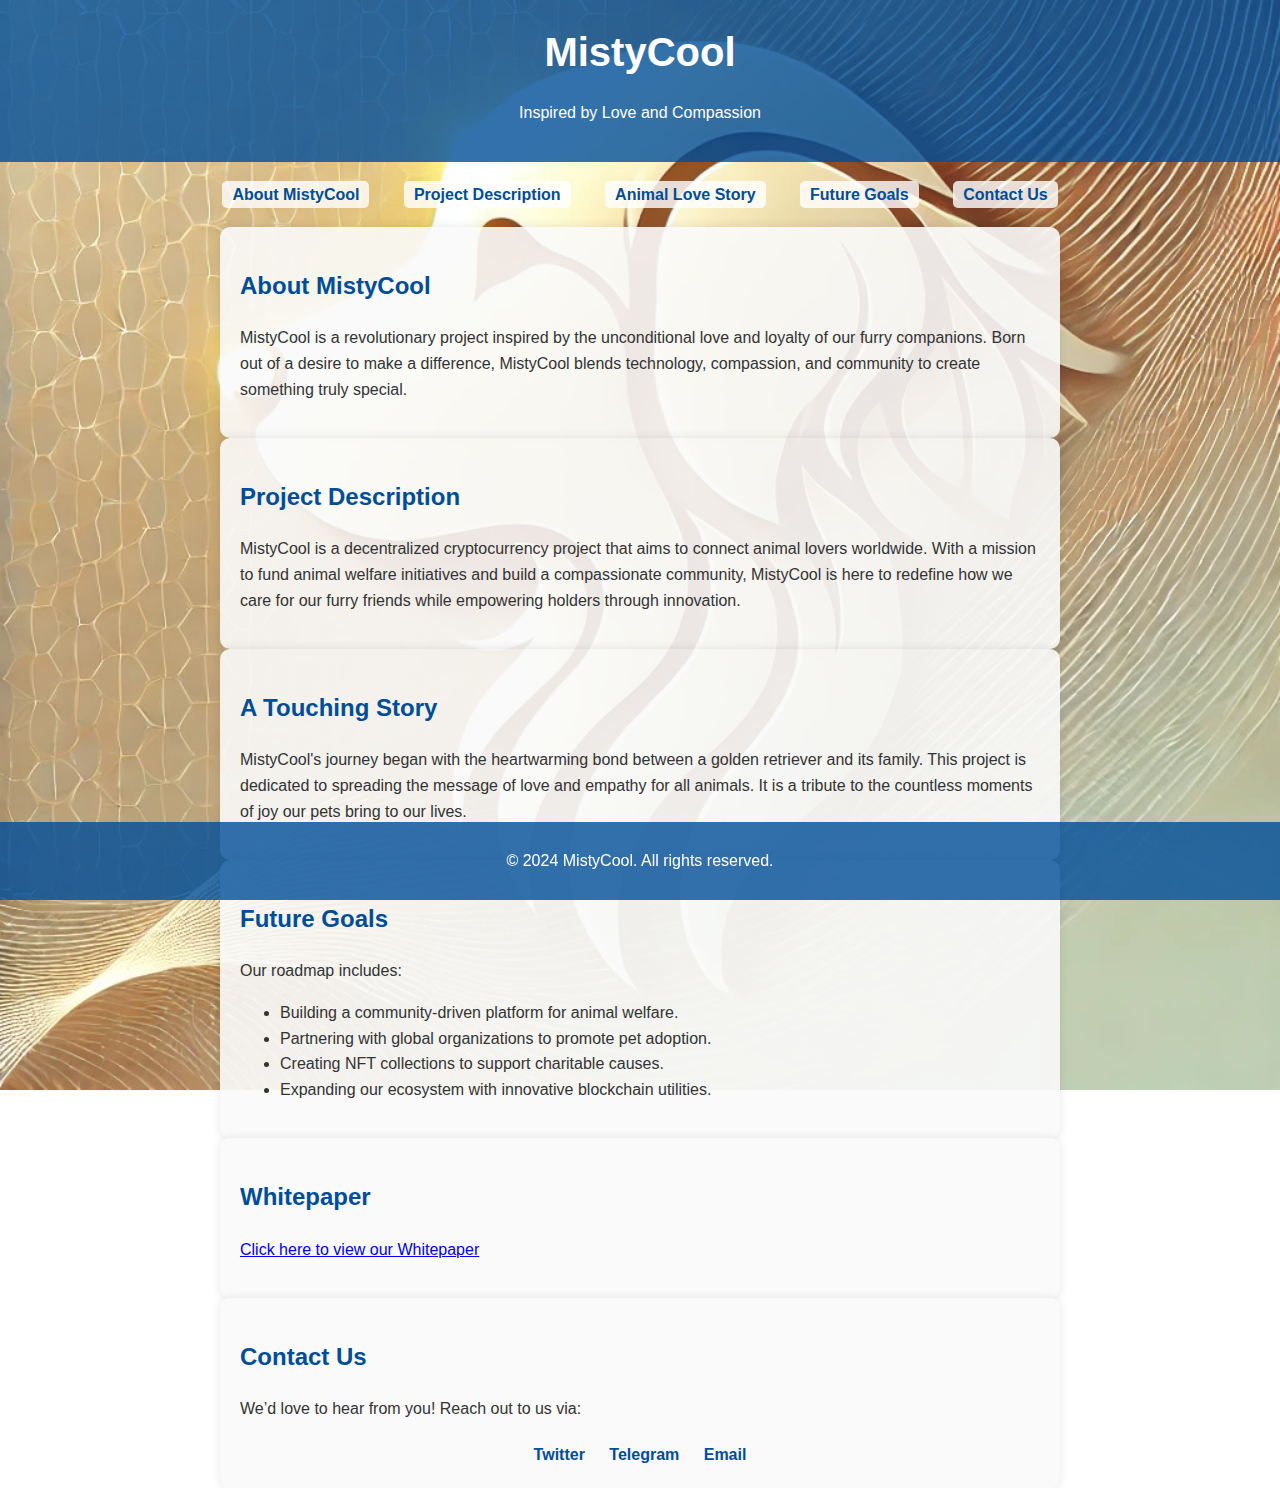
<file: Index.html>
<!DOCTYPE html>
<html lang="en">
<head>
  <meta charset="UTF-8">
  <meta name="viewport" content="width=device-width, initial-scale=1.0">
  <title>MistyCool - Inspired by Love</title>
  <style>
    body {
      font-family: Arial, sans-serif;
      margin: 0;
      padding: 0;
      background: url('background.png') no-repeat center center fixed;
      background-size: cover;
      color: #333;
      line-height: 1.6;
    }

    header {
      background-color: rgba(0, 77, 153, 0.8); /* Semi-transparent dark blue */
      color: #fff;
      text-align: center;
      padding: 20px 0;
    }

    header h1 {
      margin: 0;
      font-size: 2.5em;
    }

    nav {
      text-align: center;
      margin: 20px 0;
    }

    nav a {
      margin: 0 15px;
      text-decoration: none;
      color: #004d99;
      font-weight: bold;
      background-color: rgba(255, 255, 255, 0.8);
      padding: 5px 10px;
      border-radius: 5px;
    }

    section {
      padding: 20px;
      margin: 0 auto;
      max-width: 800px;
      background: rgba(249, 249, 249, 0.9);
      border-radius: 10px;
      box-shadow: 0 0 10px rgba(0, 0, 0, 0.1);
    }

    footer {
      background-color: rgba(0, 77, 153, 0.8);
      color: #fff;
      text-align: center;
      padding: 10px 0;
      position: fixed;
      bottom: 0;
      width: 100%;
    }

    h2 {
      color: #004d99;
    }

    .contact {
      margin-top: 20px;
      text-align: center;
    }

    .contact a {
      margin: 0 10px;
      text-decoration: none;
      color: #004d99;
      font-weight: bold;
    }
  </style>
</head>
<body>

<header>
  <h1>MistyCool</h1>
  <p>Inspired by Love and Compassion</p>
</header>

<nav>
  <a href="#about">About MistyCool</a>
  <a href="#description">Project Description</a>
  <a href="#story">Animal Love Story</a>
  <a href="#goals">Future Goals</a>
  <a href="#contact">Contact Us</a>
</nav>

<section id="about">
  <h2>About MistyCool</h2>
  <p>MistyCool is a revolutionary project inspired by the unconditional love and loyalty of our furry companions. Born out of a desire to make a difference, MistyCool blends technology, compassion, and community to create something truly special.</p>
</section>

<section id="description">
  <h2>Project Description</h2>
  <p>MistyCool is a decentralized cryptocurrency project that aims to connect animal lovers worldwide. With a mission to fund animal welfare initiatives and build a compassionate community, MistyCool is here to redefine how we care for our furry friends while empowering holders through innovation.</p>
</section>

<section id="story">
  <h2>A Touching Story</h2>
  <p>MistyCool's journey began with the heartwarming bond between a golden retriever and its family. This project is dedicated to spreading the message of love and empathy for all animals. It is a tribute to the countless moments of joy our pets bring to our lives.</p>
</section>

<section id="goals">
  <h2>Future Goals</h2>
  <p>Our roadmap includes:
    <ul>
      <li>Building a community-driven platform for animal welfare.</li>
      <li>Partnering with global organizations to promote pet adoption.</li>
      <li>Creating NFT collections to support charitable causes.</li>
      <li>Expanding our ecosystem with innovative blockchain utilities.</li>
    </ul>
  </p>
</section>

<section id="whitepaper">
  <h2>Whitepaper</h2>
  <p><a href="whitepaper.pdf" target="_blank">Click here to view our Whitepaper</a></p>
</section>

<section id="contact">
  <h2>Contact Us</h2>
  <p>We’d love to hear from you! Reach out to us via:</p>
  <div class="contact">
    <a href="https://twitter.com/mistycool" target="_blank">Twitter</a>
    <a href="https://telegram.org/mistycool" target="_blank">Telegram</a>
    <a href="mailto:mistycool666@gmail.com">Email</a>
  </div>
</section>

<footer>
  <p>&copy; 2024 MistyCool. All rights reserved.</p>
</footer>

</body>
</html>
</file>
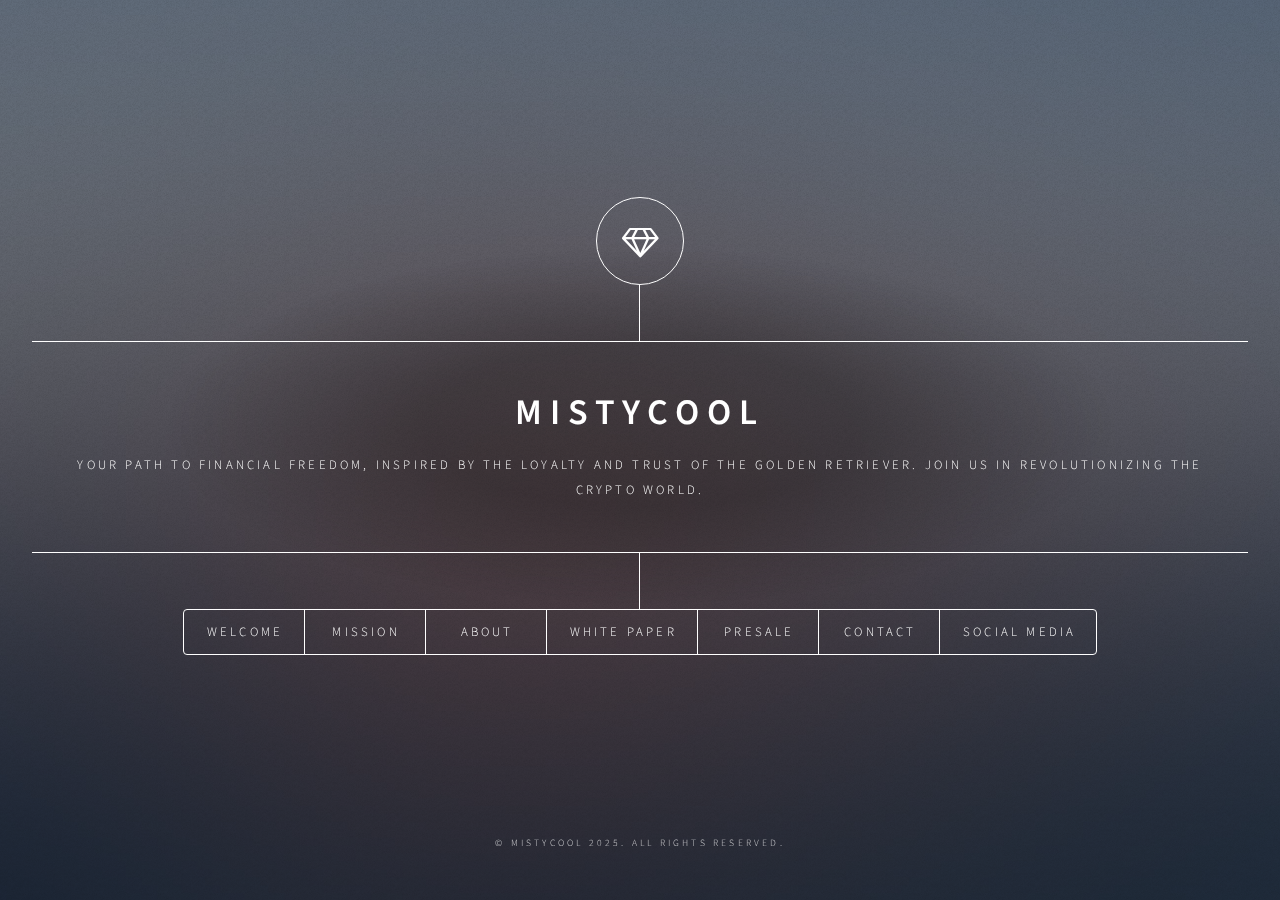
<file: index.html>
<!DOCTYPE HTML>
<html>
<head>
    <div id="google_translate_element" class="translate-container"></div>
    <title>MistyCool</title>
    <meta charset="utf-8" />
    <meta name="viewport" content="width=device-width, initial-scale=1, user-scalable=no" />
    <link rel="stylesheet" href="assets/css/main.css" />
    <noscript><link rel="stylesheet" href="assets/css/noscript.css" /></noscript>
</head>
<body class="is-preload">

    <!-- Wrapper -->
    <div id="wrapper">

        <!-- Header -->
        <header id="header">
            <div class="logo">
                <span class="icon fa-diamond"></span>
            </div>
            <div class="content">
                <div class="inner">
                    <h1>MistyCool</h1>
                    <p>Your Path to Financial Freedom, inspired by the loyalty and trust of the golden retriever. Join us in revolutionizing the crypto world.</p>
                </div>
            </div>
            <nav>
                <ul>
                    <li><a href="#intro">Welcome</a></li>
                    <li><a href="#mission">Mission</a></li>
                    <li><a href="#about">About</a></li>
                    <li><a href="#whitepaper">White Paper</a></li>
                    <li><a href="#presale">Presale</a></li>
                    <li><a href="#contact">Contact</a></li>
                    <li><a href="#social">Social Media</a></li>
                </ul>
            </nav>
        </header>

        <!-- Main -->
        <div id="main">

            <!-- Intro -->
            <article id="intro">
                <h2 class="major">Welcome</h2>
                <span class="image main"><img src="images/pic01.jpg" alt="" /></span>
                <p>Welcome to MistyCool! Discover the revolution in cryptocurrency innovation.</p>
            </article>

            <!-- Mission -->
            <article id="mission">
                <h2 class="major">Our Mission</h2>
                <span class="image main"><img src="images/pic02.jpg" alt="" /></span>
                <p>We aim to empower individuals through transparency, trust, and innovation.</p>
            </article>

            <!-- About -->
            <article id="about">
                <h2 class="major">About Us</h2>
                <span class="image main"><img src="images/pic03.jpg" alt="" /></span>
                <p>Inspired by the golden retriever, MistyCool stands for loyalty and trust. Explore our journey and join the community!</p>
            </article>

            <!-- White Paper -->
            <article id="whitepaper">
                <h2 class="major">White Paper</h2>
                <p>Explore the MistyCool White Paper for detailed insights into our vision and strategy.</p>
                <a href="/Whitepaper/MistyCool_White_Paper_Corrected.pdf" class="button primary" target="_blank">View White Paper</a>
            </article>

            <!-- Presale -->
            <article id="presale">
                <h2 class="major">Presale</h2>
                <p>Be part of our journey. Countdown to the Presale Start:</p>
                <div id="countdown" style="text-align:center; font-size:2rem; margin-top:1rem;"></div>
                <script>
                    const targetDate = new Date("2025-01-31T00:00:00").getTime();
                    const timer = setInterval(() => {
                        const now = new Date().getTime();
                        const distance = targetDate - now;

                        const days = Math.floor(distance / (1000 * 60 * 60 * 24));
                        const hours = Math.floor((distance % (1000 * 60 * 60 * 24)) / (1000 * 60 * 60));
                        const minutes = Math.floor((distance % (1000 * 60)) / (1000 * 60));
                        const seconds = Math.floor((distance % (1000)) / 1000);

                        document.getElementById("countdown").innerHTML = `${days}d ${hours}h ${minutes}m ${seconds}s`;

                        if (distance < 0) {
                            clearInterval(timer);
                            document.getElementById("countdown").innerHTML = "Presale Started!";
                        }
                    }, 1000);
                </script>
            </article>

            <!-- Contact -->
<article id="contact">
    <h2 class="major">Contact Us</h2>
    <form id="contact-form" action="https://getform.io/f/bjjjlkqb" method="POST">
        <div class="fields">
            <div class="field half">
                <label for="name">Name</label>
                <input type="text" name="name" id="name" required />
            </div>
            <div class="field half">
                <label for="email">Email</label>
                <input type="email" name="email" id="email" required />
            </div>
            <div class="field">
                <label for="message">Message</label>
                <textarea name="message" id="message" rows="4" required></textarea>
            </div>
        </div>
        <ul class="actions">
            <li><input type="submit" value="Send Message" class="primary" /></li>
            <li><input type="reset" value="Reset" /></li>
        </ul>
    </form>
    <div id="form-response" style="margin-top: 1rem;"></div>

    <script>
        const form = document.getElementById('contact-form');
        const responseDiv = document.getElementById('form-response');

        form.addEventListener('submit', async function (event) {
            event.preventDefault();
            const formData = new FormData(form);
            try {
                const response = await fetch(form.action, {
                    method: form.method,
                    body: formData,
                    headers: {
                        Accept: 'application/json',
                    },
                });

                if (response.ok) {
                    responseDiv.innerHTML = "<p style='color: green;'>Message sent successfully!</p>";
                    form.reset();
                } else {
                    responseDiv.innerHTML = "<p style='color: red;'>Failed to send the message. Please try again.</p>";
                }
            } catch (error) {
                responseDiv.innerHTML = "<p style='color: red;'>An error occurred. Please try again later.</p>";
            }
        });
    </script>
</article>

            <!-- Social Media -->
            <article id="social">
                <h2 class="major">Follow Us</h2>
                <ul class="icons">
                    <li><a href="https://facebook.com" target="_blank" class="icon brands fa-facebook-f"><span class="label">Facebook</span></a></li>
                    <li><a href="https://telegram.org" target="_blank" class="icon brands fa-telegram"><span class="label">Telegram</span></a></li>
                    <li><a href="https://twitter.com" target="_blank" class="icon brands fa-twitter"><span class="label">X</span></a></li>
                    <li><a href="https://youtube.com" target="_blank" class="icon brands fa-youtube"><span class="label">YouTube</span></a></li>
                </ul>
            </article>

        </div>

        <!-- Footer -->
        <footer id="footer">
            <p class="copyright">&copy; MistyCool 2025. All rights reserved.</p>
        </footer>

    </div>

    <!-- BG -->
    <div id="bg"></div>

    <!-- Scripts -->
    <script src="assets/js/jquery.min.js"></script>
    <script src="assets/js/browser.min.js"></script>
    <script src="assets/js/breakpoints.min.js"></script>
    <script src="assets/js/util.js"></script>
    <script src="assets/js/main.js"></script>
<script type="text/javascript">
  function googleTranslateElementInit() {
    new google.translate.TranslateElement({
      pageLanguage: 'en', // Your default page language
      includedLanguages: 'en,slo,fr', // List of languages to include
      layout: google.translate.TranslateElement.InlineLayout.SIMPLE
    }, 'google_translate_element');
  }
</script>
<script src="//translate.google.com/translate_a/element.js?cb=googleTranslateElementInit"></script>
</body>
</html>
</file>
<file: assets/css/noscript.css>
/*
	Dimension by HTML5 UP
	html5up.net | @ajlkn
	Free for personal and commercial use under the CCA 3.0 license (html5up.net/license)
*/

/* BG */

	body.is-preload #bg:before {
		background-color: transparent;
	}

/* Header */

	body.is-preload #header {
		-moz-filter: none;
		-webkit-filter: none;
		-ms-filter: none;
		filter: none;
	}

		body.is-preload #header > * {
			opacity: 1;
		}

		body.is-preload #header .content .inner {
			max-height: none;
			padding: 3rem 2rem;
			opacity: 1;
		}

/* Main */

	#main article {
		opacity: 1;
		margin: 4rem 0 0 0;
	}
</file>
<file: assets/css/main.css>
@import url(font-awesome.min.css);
@import url("https://fonts.googleapis.com/css?family=Source+Sans+Pro:300italic,600italic,300,600");

/*
	Dimension by HTML5 UP
	html5up.net | @ajlkn
	Free for personal and commercial use under the CCA 3.0 license (html5up.net/license)
*/

html, body, div, span, applet, object,
iframe, h1, h2, h3, h4, h5, h6, p, blockquote,
pre, a, abbr, acronym, address, big, cite,
code, del, dfn, em, img, ins, kbd, q, s, samp,
small, strike, strong, sub, sup, tt, var, b,
u, i, center, dl, dt, dd, ol, ul, li, fieldset,
form, label, legend, table, caption, tbody,
tfoot, thead, tr, th, td, article, aside,
canvas, details, embed, figure, figcaption,
footer, header, hgroup, menu, nav, output, ruby,
section, summary, time, mark, audio, video {
	margin: 0;
	padding: 0;
	border: 0;
	font-size: 100%;
	font: inherit;
	vertical-align: baseline;}

article, aside, details, figcaption, figure,
footer, header, hgroup, menu, nav, section {
	display: block;}

body {
	line-height: 1;
}

ol, ul {
	list-style: none;
}

blockquote, q {
	quotes: none;
}

	blockquote:before, blockquote:after, q:before, q:after {
		content: '';
		content: none;
	}

table {
	border-collapse: collapse;
	border-spacing: 0;
}

body {
	-webkit-text-size-adjust: none;
}

mark {
	background-color: transparent;
	color: inherit;
}

input::-moz-focus-inner {
	border: 0;
	padding: 0;
}

input, select, textarea {
	-moz-appearance: none;
	-webkit-appearance: none;
	-ms-appearance: none;
	appearance: none;
}

/* Basic */

	@-ms-viewport {
		width: device-width;
	}

	@media screen and (max-width: 480px) {

		html, body {
			min-width: 320px;
		}

	}

	html {
		box-sizing: border-box;
	}

	*, *:before, *:after {
		box-sizing: inherit;
	}

	body {
		background: #1b1f22;
	}

		body.is-preload *, body.is-preload *:before, body.is-preload *:after {
			-moz-animation: none !important;
			-webkit-animation: none !important;
			-ms-animation: none !important;
			animation: none !important;
			-moz-transition: none !important;
			-webkit-transition: none !important;
			-ms-transition: none !important;
			transition: none !important;
		}

/* Type */

	html {
		font-size: 16pt;
	}

		@media screen and (max-width: 1680px) {

			html {
				font-size: 12pt;
			}

		}

		@media screen and (max-width: 736px) {

			html {
				font-size: 11pt;
			}

		}

		@media screen and (max-width: 360px) {

			html {
				font-size: 10pt;
			}

		}

	body, input, select, textarea {
		color: #ffffff;
		font-family: "Source Sans Pro", sans-serif;
		font-weight: 300;
		font-size: 1rem;
		line-height: 1.65;
	}

	a {
		-moz-transition: color 0.2s ease-in-out, background-color 0.2s ease-in-out, border-bottom-color 0.2s ease-in-out;
		-webkit-transition: color 0.2s ease-in-out, background-color 0.2s ease-in-out, border-bottom-color 0.2s ease-in-out;
		-ms-transition: color 0.2s ease-in-out, background-color 0.2s ease-in-out, border-bottom-color 0.2s ease-in-out;
		transition: color 0.2s ease-in-out, background-color 0.2s ease-in-out, border-bottom-color 0.2s ease-in-out;
		border-bottom: dotted 1px rgba(255, 255, 255, 0.5);
		text-decoration: none;
		color: inherit;
	}

		a:hover {
			border-bottom-color: transparent;
		}

	strong, b {
		color: #ffffff;
		font-weight: 600;
	}

	em, i {
		font-style: italic;
	}

	p {
		margin: 0 0 2rem 0;
	}

	h1, h2, h3, h4, h5, h6 {
		color: #ffffff;
		font-weight: 600;
		line-height: 1.5;
		margin: 0 0 1rem 0;
		text-transform: uppercase;
		letter-spacing: 0.2rem;
	}

		h1 a, h2 a, h3 a, h4 a, h5 a, h6 a {
			color: inherit;
			text-decoration: none;
		}

		h1.major, h2.major, h3.major, h4.major, h5.major, h6.major {
			border-bottom: solid 1px #ffffff;
			width: -moz-max-content;
			width: -webkit-max-content;
			width: -ms-max-content;
			width: max-content;
			padding-bottom: 0.5rem;
			margin: 0 0 2rem 0;
		}

	h1 {
		font-size: 2.25rem;
		line-height: 1.3;
		letter-spacing: 0.5rem;
	}

	h2 {
		font-size: 1.5rem;
		line-height: 1.4;
		letter-spacing: 0.5rem;
	}

	h3 {
		font-size: 1rem;
	}

	h4 {
		font-size: 0.8rem;
	}

	h5 {
		font-size: 0.7rem;
	}

	h6 {
		font-size: 0.6rem;
	}

	@media screen and (max-width: 736px) {

		h1 {
			font-size: 1.75rem;
			line-height: 1.4;
		}

		h2 {
			font-size: 1.25em;
			line-height: 1.5;
		}

	}

	sub {
		font-size: 0.8rem;
		position: relative;
		top: 0.5rem;
	}

	sup {
		font-size: 0.8rem;
		position: relative;
		top: -0.5rem;
	}

	blockquote {
		border-left: solid 4px #ffffff;
		font-style: italic;
		margin: 0 0 2rem 0;
		padding: 0.5rem 0 0.5rem 2rem;
	}

	code {
		background: rgba(255, 255, 255, 0.075);
		border-radius: 4px;
		font-family: "Courier New", monospace;
		font-size: 0.9rem;
		margin: 0 0.25rem;
		padding: 0.25rem 0.65rem;
	}

	pre {
		-webkit-overflow-scrolling: touch;
		font-family: "Courier New", monospace;
		font-size: 0.9rem;
		margin: 0 0 2rem 0;
	}

		pre code {
			display: block;
			line-height: 1.75;
			padding: 1rem 1.5rem;
			overflow-x: auto;
		}

	hr {
		border: 0;
		border-bottom: solid 1px #ffffff;
		margin: 2.75rem 0;
	}

	.align-left {
		text-align: left;
	}

	.align-center {
		text-align: center;
	}

	.align-right {
		text-align: right;
	}

/* Form */

	form {
		margin: 0 0 2rem 0;
	}

		form > :last-child {
			margin-bottom: 0;
		}

		form > .fields {
			display: -moz-flex;
			display: -webkit-flex;
			display: -ms-flex;
			display: flex;
			-moz-flex-wrap: wrap;
			-webkit-flex-wrap: wrap;
			-ms-flex-wrap: wrap;
			flex-wrap: wrap;
			width: calc(100% + 3rem);
			margin: -1.5rem 0 2rem -1.5rem;
		}

			form > .fields > .field {
				-moz-flex-grow: 0;
				-webkit-flex-grow: 0;
				-ms-flex-grow: 0;
				flex-grow: 0;
				-moz-flex-shrink: 0;
				-webkit-flex-shrink: 0;
				-ms-flex-shrink: 0;
				flex-shrink: 0;
				padding: 1.5rem 0 0 1.5rem;
				width: calc(100% - 1.5rem);
			}

				form > .fields > .field.half {
					width: calc(50% - 0.75rem);
				}

				form > .fields > .field.third {
					width: calc(100%/3 - 0.5rem);
				}

				form > .fields > .field.quarter {
					width: calc(25% - 0.375rem);
				}

		@media screen and (max-width: 480px) {

			form > .fields {
				width: calc(100% + 3rem);
				margin: -1.5rem 0 2rem -1.5rem;
			}

				form > .fields > .field {
					padding: 1.5rem 0 0 1.5rem;
					width: calc(100% - 1.5rem);
				}

					form > .fields > .field.half {
						width: calc(100% - 1.5rem);
					}

					form > .fields > .field.third {
						width: calc(100% - 1.5rem);
					}

					form > .fields > .field.quarter {
						width: calc(100% - 1.5rem);
					}

		}

	label {
		color: #ffffff;
		display: block;
		font-size: 0.8rem;
		font-weight: 300;
		letter-spacing: 0.2rem;
		line-height: 1.5;
		margin: 0 0 1rem 0;
		text-transform: uppercase;
	}

	input[type="text"],
	input[type="password"],
	input[type="email"],
	input[type="tel"],
	select,
	textarea {
		-moz-appearance: none;
		-webkit-appearance: none;
		-ms-appearance: none;
		appearance: none;
		-moz-transition: border-color 0.2s ease-in-out, box-shadow 0.2s ease-in-out, background-color 0.2s ease-in-out;
		-webkit-transition: border-color 0.2s ease-in-out, box-shadow 0.2s ease-in-out, background-color 0.2s ease-in-out;
		-ms-transition: border-color 0.2s ease-in-out, box-shadow 0.2s ease-in-out, background-color 0.2s ease-in-out;
		transition: border-color 0.2s ease-in-out, box-shadow 0.2s ease-in-out, background-color 0.2s ease-in-out;
		background-color: transparent;
		border-radius: 4px;
		border: solid 1px #ffffff;
		color: inherit;
		display: block;
		outline: 0;
		padding: 0 1rem;
		text-decoration: none;
		width: 100%;
	}

		input[type="text"]:invalid,
		input[type="password"]:invalid,
		input[type="email"]:invalid,
		input[type="tel"]:invalid,
		select:invalid,
		textarea:invalid {
			box-shadow: none;
		}

		input[type="text"]:focus,
		input[type="password"]:focus,
		input[type="email"]:focus,
		input[type="tel"]:focus,
		select:focus,
		textarea:focus {
			background: rgba(255, 255, 255, 0.075);
			border-color: #ffffff;
			box-shadow: 0 0 0 1px #ffffff;
		}

	select {
		background-image: url("data:image/svg+xml;charset=utf8,%3Csvg xmlns='http://www.w3.org/2000/svg' width='40' height='40' preserveAspectRatio='none' viewBox='0 0 40 40'%3E%3Cpath d='M9.4,12.3l10.4,10.4l10.4-10.4c0.2-0.2,0.5-0.4,0.9-0.4c0.3,0,0.6,0.1,0.9,0.4l3.3,3.3c0.2,0.2,0.4,0.5,0.4,0.9 c0,0.4-0.1,0.6-0.4,0.9L20.7,31.9c-0.2,0.2-0.5,0.4-0.9,0.4c-0.3,0-0.6-0.1-0.9-0.4L4.3,17.3c-0.2-0.2-0.4-0.5-0.4-0.9 c0-0.4,0.1-0.6,0.4-0.9l3.3-3.3c0.2-0.2,0.5-0.4,0.9-0.4S9.1,12.1,9.4,12.3z' fill='%23ffffff' /%3E%3C/svg%3E");
		background-size: 1.25rem;
		background-repeat: no-repeat;
		background-position: calc(100% - 1rem) center;
		height: 2.75rem;
		padding-right: 2.75rem;
		text-overflow: ellipsis;
	}

		select option {
			color: #ffffff;
			background: #1b1f22;
		}

		select:focus::-ms-value {
			background-color: transparent;
		}

		select::-ms-expand {
			display: none;
		}

	input[type="text"],
	input[type="password"],
	input[type="email"],
	select {
		height: 2.75rem;
	}

	textarea {
		padding: 0.75rem 1rem;
	}

	input[type="checkbox"],
	input[type="radio"] {
		-moz-appearance: none;
		-webkit-appearance: none;
		-ms-appearance: none;
		appearance: none;
		display: block;
		float: left;
		margin-right: -2rem;
		opacity: 0;
		width: 1rem;
		z-index: -1;
	}

		input[type="checkbox"] + label,
		input[type="radio"] + label {
			text-decoration: none;
			-moz-user-select: none;
			-webkit-user-select: none;
			-ms-user-select: none;
			user-select: none;
			color: #ffffff;
			cursor: pointer;
			display: inline-block;
			font-size: 0.8rem;
			font-weight: 300;
			margin: 0 0 0.5rem 0;
			padding-left: 2.65rem;
			padding-right: 0.75rem;
			position: relative;
		}

			input[type="checkbox"] + label:before,
			input[type="radio"] + label:before {
				-moz-osx-font-smoothing: grayscale;
				-webkit-font-smoothing: antialiased;
				font-family: FontAwesome;
				font-style: normal;
				font-weight: normal;
				text-transform: none !important;
			}

			input[type="checkbox"] + label:before,
			input[type="radio"] + label:before {
				-moz-transition: border-color 0.2s ease-in-out, box-shadow 0.2s ease-in-out, background-color 0.2s ease-in-out;
				-webkit-transition: border-color 0.2s ease-in-out, box-shadow 0.2s ease-in-out, background-color 0.2s ease-in-out;
				-ms-transition: border-color 0.2s ease-in-out, box-shadow 0.2s ease-in-out, background-color 0.2s ease-in-out;
				transition: border-color 0.2s ease-in-out, box-shadow 0.2s ease-in-out, background-color 0.2s ease-in-out;
				border-radius: 4px;
				border: solid 1px #ffffff;
				content: '';
				display: inline-block;
				height: 1.65rem;
				left: 0;
				line-height: calc(1.58125rem + 0em);
				position: absolute;
				text-align: center;
				top: -0.125rem;
				width: 1.65rem;
			}

		input[type="checkbox"]:checked + label:before,
		input[type="radio"]:checked + label:before {
			background: #ffffff !important;
			border-color: #ffffff !important;
			color: #1b1f22;
			content: '\f00c';
		}

		input[type="checkbox"]:focus + label:before,
		input[type="radio"]:focus + label:before {
			background: rgba(255, 255, 255, 0.075);
			border-color: #ffffff;
			box-shadow: 0 0 0 1px #ffffff;
		}

	input[type="checkbox"] + label:before {
		border-radius: 4px;
	}

	input[type="radio"] + label:before {
		border-radius: 100%;
	}

	::-webkit-input-placeholder {
		color: rgba(255, 255, 255, 0.5) !important;
		opacity: 1.0;
	}

	:-moz-placeholder {
		color: rgba(255, 255, 255, 0.5) !important;
		opacity: 1.0;
	}

	::-moz-placeholder {
		color: rgba(255, 255, 255, 0.5) !important;
		opacity: 1.0;
	}

	:-ms-input-placeholder {
		color: rgba(255, 255, 255, 0.5) !important;
		opacity: 1.0;
	}

	.formerize-placeholder {
		color: rgba(255, 255, 255, 0.5) !important;
		opacity: 1.0;
	}

/* Box */

	.box {
		border-radius: 4px;
		border: solid 1px #ffffff;
		margin-bottom: 2rem;
		padding: 1.5em;
	}

		.box > :last-child,
		.box > :last-child > :last-child,
		.box > :last-child > :last-child > :last-child {
			margin-bottom: 0;
		}

		.box.alt {
			border: 0;
			border-radius: 0;
			padding: 0;
		}

/* Icon */

	.icon {
		text-decoration: none;
		border-bottom: none;
		position: relative;
	}

		.icon:before {
			-moz-osx-font-smoothing: grayscale;
			-webkit-font-smoothing: antialiased;
			font-family: FontAwesome;
			font-style: normal;
			font-weight: normal;
			text-transform: none !important;
		}

		.icon > .label {
			display: none;
		}

/* Image */

	.image {
		border-radius: 4px;
		border: 0;
		display: inline-block;
		position: relative;
	}

		.image:before {
			pointer-events: none;
			background-image: url("../../images/overlay.png");
			background-color: rgba(19, 21, 25, 0.5);
			border-radius: 4px;
			content: '';
			display: block;
			height: 100%;
			left: 0;
			opacity: 0.5;
			position: absolute;
			top: 0;
			width: 100%;
		}

		.image img {
			border-radius: 4px;
			display: block;
		}

		.image.left, .image.right {
			max-width: 40%;
		}

			.image.left img, .image.right img {
				width: 100%;
			}

		.image.left {
			float: left;
			padding: 0 1.5em 1em 0;
			top: 0.25em;
		}

		.image.right {
			float: right;
			padding: 0 0 1em 1.5em;
			top: 0.25em;
		}

		.image.fit {
			display: block;
			margin: 0 0 2rem 0;
			width: 100%;
		}

			.image.fit img {
				width: 100%;
			}

		.image.main {
			display: block;
			margin: 2.5rem 0;
			width: 100%;
		}

			.image.main img {
				width: 100%;
			}

		@media screen and (max-width: 736px) {

			.image.main {
				margin: 2rem 0;
			}

		}

		@media screen and (max-width: 480px) {

			.image.main {
				margin: 1.5rem 0;
			}

		}

/* List */

	ol {
		list-style: decimal;
		margin: 0 0 2rem 0;
		padding-left: 1.25em;
	}

		ol li {
			padding-left: 0.25em;
		}

	ul {
		list-style: disc;
		margin: 0 0 2rem 0;
		padding-left: 1em;
	}

		ul li {
			padding-left: 0.5em;
		}

		ul.alt {
			list-style: none;
			padding-left: 0;
		}

			ul.alt li {
				border-top: solid 1px #ffffff;
				padding: 0.5em 0;
			}

				ul.alt li:first-child {
					border-top: 0;
					padding-top: 0;
				}

	dl {
		margin: 0 0 2rem 0;
	}

		dl dt {
			display: block;
			font-weight: 600;
			margin: 0 0 1rem 0;
		}

		dl dd {
			margin-left: 2rem;
		}

/* Actions */

	ul.actions {
		display: -moz-flex;
		display: -webkit-flex;
		display: -ms-flex;
		display: flex;
		cursor: default;
		list-style: none;
		margin-left: -1rem;
		padding-left: 0;
	}

		ul.actions li {
			padding: 0 0 0 1rem;
			vertical-align: middle;
		}

		ul.actions.special {
			-moz-justify-content: center;
			-webkit-justify-content: center;
			-ms-justify-content: center;
			justify-content: center;
			width: 100%;
			margin-left: 0;
		}

			ul.actions.special li:first-child {
				padding-left: 0;
			}

		ul.actions.stacked {
			-moz-flex-direction: column;
			-webkit-flex-direction: column;
			-ms-flex-direction: column;
			flex-direction: column;
			margin-left: 0;
		}

			ul.actions.stacked li {
				padding: 1.3rem 0 0 0;
			}

				ul.actions.stacked li:first-child {
					padding-top: 0;
				}

		ul.actions.fit {
			width: calc(100% + 1rem);
		}

			ul.actions.fit li {
				-moz-flex-grow: 1;
				-webkit-flex-grow: 1;
				-ms-flex-grow: 1;
				flex-grow: 1;
				-moz-flex-shrink: 1;
				-webkit-flex-shrink: 1;
				-ms-flex-shrink: 1;
				flex-shrink: 1;
				width: 100%;
			}

				ul.actions.fit li > * {
					width: 100%;
				}

			ul.actions.fit.stacked {
				width: 100%;
			}

		@media screen and (max-width: 480px) {

			ul.actions:not(.fixed) {
				-moz-flex-direction: column;
				-webkit-flex-direction: column;
				-ms-flex-direction: column;
				flex-direction: column;
				margin-left: 0;
				width: 100% !important;
			}

				ul.actions:not(.fixed) li {
					-moz-flex-grow: 1;
					-webkit-flex-grow: 1;
					-ms-flex-grow: 1;
					flex-grow: 1;
					-moz-flex-shrink: 1;
					-webkit-flex-shrink: 1;
					-ms-flex-shrink: 1;
					flex-shrink: 1;
					padding: 1rem 0 0 0;
					text-align: center;
					width: 100%;
				}

					ul.actions:not(.fixed) li > * {
						width: 100%;
					}

					ul.actions:not(.fixed) li:first-child {
						padding-top: 0;
					}

					ul.actions:not(.fixed) li input[type="submit"],
					ul.actions:not(.fixed) li input[type="reset"],
					ul.actions:not(.fixed) li input[type="button"],
					ul.actions:not(.fixed) li button,
					ul.actions:not(.fixed) li .button {
						width: 100%;
					}

						ul.actions:not(.fixed) li input[type="submit"].icon:before,
						ul.actions:not(.fixed) li input[type="reset"].icon:before,
						ul.actions:not(.fixed) li input[type="button"].icon:before,
						ul.actions:not(.fixed) li button.icon:before,
						ul.actions:not(.fixed) li .button.icon:before {
							margin-left: -0.5em;
						}

		}

/* Icons */

	ul.icons {
		cursor: default;
		list-style: none;
		padding-left: 0;
	}

		ul.icons li {
			display: inline-block;
			padding: 0 0.75em 0 0;
		}

			ul.icons li:last-child {
				padding-right: 0;
			}

			ul.icons li a {
				border-radius: 100%;
				box-shadow: inset 0 0 0 1px #ffffff;
				display: inline-block;
				height: 2.25rem;
				line-height: 2.25rem;
				text-align: center;
				width: 2.25rem;
			}

				ul.icons li a:hover {
					background-color: rgba(255, 255, 255, 0.075);
				}

				ul.icons li a:active {
					background-color: rgba(255, 255, 255, 0.175);
				}

/* Table */

	.table-wrapper {
		-webkit-overflow-scrolling: touch;
		overflow-x: auto;
	}

	table {
		margin: 0 0 2rem 0;
		width: 100%;
	}

		table tbody tr {
			border: solid 1px #ffffff;
			border-left: 0;
			border-right: 0;
		}

			table tbody tr:nth-child(2n + 1) {
				background-color: rgba(255, 255, 255, 0.075);
			}

		table td {
			padding: 0.75em 0.75em;
		}

		table th {
			color: #ffffff;
			font-size: 0.9em;
			font-weight: 600;
			padding: 0 0.75em 0.75em 0.75em;
			text-align: left;
		}

		table thead {
			border-bottom: solid 2px #ffffff;
		}

		table tfoot {
			border-top: solid 2px #ffffff;
		}

		table.alt {
			border-collapse: separate;
		}

			table.alt tbody tr td {
				border: solid 1px #ffffff;
				border-left-width: 0;
				border-top-width: 0;
			}

				table.alt tbody tr td:first-child {
					border-left-width: 1px;
				}

			table.alt tbody tr:first-child td {
				border-top-width: 1px;
			}

			table.alt thead {
				border-bottom: 0;
			}

			table.alt tfoot {
				border-top: 0;
			}

/* Button */

	input[type="submit"],
	input[type="reset"],
	input[type="button"],
	button,
	.button {
		-moz-appearance: none;
		-webkit-appearance: none;
		-ms-appearance: none;
		appearance: none;
		-moz-transition: background-color 0.2s ease-in-out, color 0.2s ease-in-out;
		-webkit-transition: background-color 0.2s ease-in-out, color 0.2s ease-in-out;
		-ms-transition: background-color 0.2s ease-in-out, color 0.2s ease-in-out;
		transition: background-color 0.2s ease-in-out, color 0.2s ease-in-out;
		background-color: transparent;
		border-radius: 4px;
		border: 0;
		box-shadow: inset 0 0 0 1px #ffffff;
		color: #ffffff !important;
		cursor: pointer;
		display: inline-block;
		font-size: 0.8rem;
		font-weight: 300;
		height: 2.75rem;
		letter-spacing: 0.2rem;
		line-height: 2.75rem;
		outline: 0;
		padding: 0 1.25rem 0 1.35rem;
		text-align: center;
		text-decoration: none;
		text-transform: uppercase;
		white-space: nowrap;
	}

		input[type="submit"]:hover,
		input[type="reset"]:hover,
		input[type="button"]:hover,
		button:hover,
		.button:hover {
			background-color: rgba(255, 255, 255, 0.075);
		}

		input[type="submit"]:active,
		input[type="reset"]:active,
		input[type="button"]:active,
		button:active,
		.button:active {
			background-color: rgba(255, 255, 255, 0.175);
		}

		input[type="submit"].icon:before,
		input[type="reset"].icon:before,
		input[type="button"].icon:before,
		button.icon:before,
		.button.icon:before {
			margin-right: 0.5em;
		}

		input[type="submit"].fit,
		input[type="reset"].fit,
		input[type="button"].fit,
		button.fit,
		.button.fit {
			width: 100%;
		}

		input[type="submit"].small,
		input[type="reset"].small,
		input[type="button"].small,
		button.small,
		.button.small {
			font-size: 0.6rem;
			height: 2.0625rem;
			line-height: 2.0625rem;
		}

		input[type="submit"].primary,
		input[type="reset"].primary,
		input[type="button"].primary,
		button.primary,
		.button.primary {
			background-color: #ffffff;
			color: #1b1f22 !important;
			font-weight: 600;
		}

		input[type="submit"].disabled, input[type="submit"]:disabled,
		input[type="reset"].disabled,
		input[type="reset"]:disabled,
		input[type="button"].disabled,
		input[type="button"]:disabled,
		button.disabled,
		button:disabled,
		.button.disabled,
		.button:disabled {
			pointer-events: none;
			cursor: default;
			opacity: 0.25;
		}

	input[type="submit"],
	input[type="reset"],
	input[type="button"],
	button {
		line-height: calc(2.75rem - 2px);
	}

/* BG */

	#bg {
		-moz-transform: scale(1.0);
		-webkit-transform: scale(1.0);
		-ms-transform: scale(1.0);
		transform: scale(1.0);
		-webkit-backface-visibility: hidden;
		position: fixed;
		top: 0;
		left: 0;
		width: 100%;
		height: 100vh;
		z-index: 1;
	}

		#bg:before, #bg:after {
			content: '';
			display: block;
			position: absolute;
			top: 0;
			left: 0;
			width: 100%;
			height: 100%;
		}

		#bg:before {
			-moz-transition: background-color 2.5s ease-in-out;
			-webkit-transition: background-color 2.5s ease-in-out;
			-ms-transition: background-color 2.5s ease-in-out;
			transition: background-color 2.5s ease-in-out;
			-moz-transition-delay: 0.75s;
			-webkit-transition-delay: 0.75s;
			-ms-transition-delay: 0.75s;
			transition-delay: 0.75s;
			background-image: linear-gradient(to top, rgba(19, 21, 25, 0.5), rgba(19, 21, 25, 0.5)), url("../../images/overlay.png");
			background-size: auto, 256px 256px;
			background-position: center, center;
			background-repeat: no-repeat, repeat;
			z-index: 2;
		}

		#bg:after {
			-moz-transform: scale(1.125);
			-webkit-transform: scale(1.125);
			-ms-transform: scale(1.125);
			transform: scale(1.125);
			-moz-transition: -moz-transform 0.325s ease-in-out, -moz-filter 0.325s ease-in-out;
			-webkit-transition: -webkit-transform 0.325s ease-in-out, -webkit-filter 0.325s ease-in-out;
			-ms-transition: -ms-transform 0.325s ease-in-out, -ms-filter 0.325s ease-in-out;
			transition: transform 0.325s ease-in-out, filter 0.325s ease-in-out;
			background-image: url("../../images/bg.jpg");
			background-position: center;
			background-size: cover;
			background-repeat: no-repeat;
			z-index: 1;
		}

		body.is-article-visible #bg:after {
			-moz-transform: scale(1.0825);
			-webkit-transform: scale(1.0825);
			-ms-transform: scale(1.0825);
			transform: scale(1.0825);
			-moz-filter: blur(0.2rem);
			-webkit-filter: blur(0.2rem);
			-ms-filter: blur(0.2rem);
			filter: blur(0.2rem);
		}

		body.is-preload #bg:before {
			background-color: #000000;
		}

/* Wrapper */

	#wrapper {
		display: -moz-flex;
		display: -webkit-flex;
		display: -ms-flex;
		display: flex;
		-moz-flex-direction: column;
		-webkit-flex-direction: column;
		-ms-flex-direction: column;
		flex-direction: column;
		-moz-align-items: center;
		-webkit-align-items: center;
		-ms-align-items: center;
		align-items: center;
		-moz-justify-content: space-between;
		-webkit-justify-content: space-between;
		-ms-justify-content: space-between;
		justify-content: space-between;
		position: relative;
		min-height: 100vh;
		width: 100%;
		padding: 4rem 2rem;
		z-index: 3;
	}

		#wrapper:before {
			content: '';
			display: block;
		}

		@media screen and (max-width: 1680px) {

			#wrapper {
				padding: 3rem 2rem;
			}

		}

		@media screen and (max-width: 736px) {

			#wrapper {
				padding: 2rem 1rem;
			}

		}

		@media screen and (max-width: 480px) {

			#wrapper {
				padding: 1rem;
			}

		}

/* Header */

	#header {
		display: -moz-flex;
		display: -webkit-flex;
		display: -ms-flex;
		display: flex;
		-moz-flex-direction: column;
		-webkit-flex-direction: column;
		-ms-flex-direction: column;
		flex-direction: column;
		-moz-align-items: center;
		-webkit-align-items: center;
		-ms-align-items: center;
		align-items: center;
		-moz-transition: -moz-transform 0.325s ease-in-out, -moz-filter 0.325s ease-in-out, opacity 0.325s ease-in-out;
		-webkit-transition: -webkit-transform 0.325s ease-in-out, -webkit-filter 0.325s ease-in-out, opacity 0.325s ease-in-out;
		-ms-transition: -ms-transform 0.325s ease-in-out, -ms-filter 0.325s ease-in-out, opacity 0.325s ease-in-out;
		transition: transform 0.325s ease-in-out, filter 0.325s ease-in-out, opacity 0.325s ease-in-out;
		background-image: -moz-radial-gradient(rgba(0, 0, 0, 0.25) 25%, rgba(0, 0, 0, 0) 55%);
		background-image: -webkit-radial-gradient(rgba(0, 0, 0, 0.25) 25%, rgba(0, 0, 0, 0) 55%);
		background-image: -ms-radial-gradient(rgba(0, 0, 0, 0.25) 25%, rgba(0, 0, 0, 0) 55%);
		background-image: radial-gradient(rgba(0, 0, 0, 0.25) 25%, rgba(0, 0, 0, 0) 55%);
		max-width: 100%;
		text-align: center;
	}

		#header > * {
			-moz-transition: opacity 0.325s ease-in-out;
			-webkit-transition: opacity 0.325s ease-in-out;
			-ms-transition: opacity 0.325s ease-in-out;
			transition: opacity 0.325s ease-in-out;
			position: relative;
			margin-top: 3.5rem;
		}

			#header > *:before {
				content: '';
				display: block;
				position: absolute;
				top: calc(-3.5rem - 1px);
				left: calc(50% - 1px);
				width: 1px;
				height: calc(3.5rem + 1px);
				background: #ffffff;
			}

		#header > :first-child {
			margin-top: 0;
		}

			#header > :first-child:before {
				display: none;
			}

		#header .logo {
			width: 5.5rem;
			height: 5.5rem;
			line-height: 5.5rem;
			border: solid 1px #ffffff;
			border-radius: 100%;
		}

			#header .logo .icon:before {
				font-size: 2rem;
			}

		#header .content {
			border-style: solid;
			border-color: #ffffff;
			border-top-width: 1px;
			border-bottom-width: 1px;
			max-width: 100%;
		}

			#header .content .inner {
				-moz-transition: max-height 0.75s ease, padding 0.75s ease, opacity 0.325s ease-in-out;
				-webkit-transition: max-height 0.75s ease, padding 0.75s ease, opacity 0.325s ease-in-out;
				-ms-transition: max-height 0.75s ease, padding 0.75s ease, opacity 0.325s ease-in-out;
				transition: max-height 0.75s ease, padding 0.75s ease, opacity 0.325s ease-in-out;
				-moz-transition-delay: 0.25s;
				-webkit-transition-delay: 0.25s;
				-ms-transition-delay: 0.25s;
				transition-delay: 0.25s;
				padding: 3rem 2rem;
				max-height: 40rem;
				overflow: hidden;
			}

				#header .content .inner > :last-child {
					margin-bottom: 0;
				}

			#header .content p {
				text-transform: uppercase;
				letter-spacing: 0.2rem;
				font-size: 0.8rem;
				line-height: 2;
			}

		#header nav ul {
			display: -moz-flex;
			display: -webkit-flex;
			display: -ms-flex;
			display: flex;
			margin-bottom: 0;
			list-style: none;
			padding-left: 0;
			border: solid 1px #ffffff;
			border-radius: 4px;
		}

			#header nav ul li {
				padding-left: 0;
				border-left: solid 1px #ffffff;
			}

				#header nav ul li:first-child {
					border-left: 0;
				}

				#header nav ul li a {
					display: block;
					min-width: 7.5rem;
					height: 2.75rem;
					line-height: 2.75rem;
					padding: 0 1.25rem 0 1.45rem;
					text-transform: uppercase;
					letter-spacing: 0.2rem;
					font-size: 0.8rem;
					border-bottom: 0;
				}

					#header nav ul li a:hover {
						background-color: rgba(255, 255, 255, 0.075);
					}

					#header nav ul li a:active {
						background-color: rgba(255, 255, 255, 0.175);
					}

		#header nav.use-middle:after {
			content: '';
			display: block;
			position: absolute;
			top: 0;
			left: calc(50% - 1px);
			width: 1px;
			height: 100%;
			background: #ffffff;
		}

		#header nav.use-middle ul li.is-middle {
			border-left: 0;
		}

		body.is-article-visible #header {
			-moz-transform: scale(0.95);
			-webkit-transform: scale(0.95);
			-ms-transform: scale(0.95);
			transform: scale(0.95);
			-moz-filter: blur(0.1rem);
			-webkit-filter: blur(0.1rem);
			-ms-filter: blur(0.1rem);
			filter: blur(0.1rem);
			opacity: 0;
		}

		body.is-preload #header {
			-moz-filter: blur(0.125rem);
			-webkit-filter: blur(0.125rem);
			-ms-filter: blur(0.125rem);
			filter: blur(0.125rem);
		}

			body.is-preload #header > * {
				opacity: 0;
			}

			body.is-preload #header .content .inner {
				max-height: 0;
				padding-top: 0;
				padding-bottom: 0;
				opacity: 0;
			}

		@media screen and (max-width: 980px) {

			#header .content p br {
				display: none;
			}

		}

		@media screen and (max-width: 736px) {

			#header > * {
				margin-top: 2rem;
			}

				#header > *:before {
					top: calc(-2rem - 1px);
					height: calc(2rem + 1px);
				}

			#header .logo {
				width: 4.75rem;
				height: 4.75rem;
				line-height: 4.75rem;
			}

				#header .logo .icon:before {
					font-size: 1.75rem;
				}

			#header .content .inner {
				padding: 2.5rem 1rem;
			}

			#header .content p {
				line-height: 1.875;
			}

		}

		@media screen and (max-width: 480px) {

			#header {
				padding: 1.5rem 0;
			}

				#header .content .inner {
					padding: 2.5rem 0;
				}

				#header nav ul {
					-moz-flex-direction: column;
					-webkit-flex-direction: column;
					-ms-flex-direction: column;
					flex-direction: column;
					min-width: 10rem;
					max-width: 100%;
				}

					#header nav ul li {
						border-left: 0;
						border-top: solid 1px #ffffff;
					}

						#header nav ul li:first-child {
							border-top: 0;
						}

						#header nav ul li a {
							height: 3rem;
							line-height: 3rem;
							min-width: 0;
							width: 100%;
						}

				#header nav.use-middle:after {
					display: none;
				}

		}

/* Main */

	#main {
		-moz-flex-grow: 1;
		-webkit-flex-grow: 1;
		-ms-flex-grow: 1;
		flex-grow: 1;
		-moz-flex-shrink: 1;
		-webkit-flex-shrink: 1;
		-ms-flex-shrink: 1;
		flex-shrink: 1;
		display: -moz-flex;
		display: -webkit-flex;
		display: -ms-flex;
		display: flex;
		-moz-align-items: center;
		-webkit-align-items: center;
		-ms-align-items: center;
		align-items: center;
		-moz-justify-content: center;
		-webkit-justify-content: center;
		-ms-justify-content: center;
		justify-content: center;
		-moz-flex-direction: column;
		-webkit-flex-direction: column;
		-ms-flex-direction: column;
		flex-direction: column;
		position: relative;
		max-width: 100%;
		z-index: 3;
	}

		#main article {
			-moz-transform: translateY(0.25rem);
			-webkit-transform: translateY(0.25rem);
			-ms-transform: translateY(0.25rem);
			transform: translateY(0.25rem);
			-moz-transition: opacity 0.325s ease-in-out, -moz-transform 0.325s ease-in-out;
			-webkit-transition: opacity 0.325s ease-in-out, -webkit-transform 0.325s ease-in-out;
			-ms-transition: opacity 0.325s ease-in-out, -ms-transform 0.325s ease-in-out;
			transition: opacity 0.325s ease-in-out, transform 0.325s ease-in-out;
			padding: 4.5rem 2.5rem 1.5rem 2.5rem ;
			position: relative;
			width: 40rem;
			max-width: 100%;
			background-color: rgba(27, 31, 34, 0.85);
			border-radius: 4px;
			opacity: 0;
		}

			#main article.active {
				-moz-transform: translateY(0);
				-webkit-transform: translateY(0);
				-ms-transform: translateY(0);
				transform: translateY(0);
				opacity: 1;
			}

			#main article .close {
				display: block;
				position: absolute;
				top: 0;
				right: 0;
				width: 4rem;
				height: 4rem;
				cursor: pointer;
				text-indent: 4rem;
				overflow: hidden;
				white-space: nowrap;
			}

				#main article .close:before {
					-moz-transition: background-color 0.2s ease-in-out;
					-webkit-transition: background-color 0.2s ease-in-out;
					-ms-transition: background-color 0.2s ease-in-out;
					transition: background-color 0.2s ease-in-out;
					content: '';
					display: block;
					position: absolute;
					top: 0.75rem;
					left: 0.75rem;
					width: 2.5rem;
					height: 2.5rem;
					border-radius: 100%;
					background-position: center;
					background-image: url("data:image/svg+xml;charset=utf8,%3Csvg xmlns='http://www.w3.org/2000/svg' xmlns:xlink='http://www.w3.org/1999/xlink' width='20px' height='20px' viewBox='0 0 20 20' zoomAndPan='disable'%3E%3Cstyle%3Eline %7B stroke: %23ffffff%3B stroke-width: 1%3B %7D%3C/style%3E%3Cline x1='2' y1='2' x2='18' y2='18' /%3E%3Cline x1='18' y1='2' x2='2' y2='18' /%3E%3C/svg%3E");
					background-size: 20px 20px;
					background-repeat: no-repeat;
				}

				#main article .close:hover:before {
					background-color: rgba(255, 255, 255, 0.075);
				}

				#main article .close:active:before {
					background-color: rgba(255, 255, 255, 0.175);
				}

		@media screen and (max-width: 736px) {

			#main article {
				padding: 3.5rem 2rem 0.5rem 2rem ;
			}

				#main article .close:before {
					top: 0.875rem;
					left: 0.875rem;
					width: 2.25rem;
					height: 2.25rem;
					background-size: 14px 14px;
				}

		}

		@media screen and (max-width: 480px) {

			#main article {
				padding: 3rem 1.5rem 0.5rem 1.5rem ;
			}

		}

/* Footer */

	#footer {
		-moz-transition: -moz-transform 0.325s ease-in-out, -moz-filter 0.325s ease-in-out, opacity 0.325s ease-in-out;
		-webkit-transition: -webkit-transform 0.325s ease-in-out, -webkit-filter 0.325s ease-in-out, opacity 0.325s ease-in-out;
		-ms-transition: -ms-transform 0.325s ease-in-out, -ms-filter 0.325s ease-in-out, opacity 0.325s ease-in-out;
		transition: transform 0.325s ease-in-out, filter 0.325s ease-in-out, opacity 0.325s ease-in-out;
		width: 100%;
		max-width: 100%;
		margin-top: 2rem;
		text-align: center;
	}

		#footer .copyright {
			letter-spacing: 0.2rem;
			font-size: 0.6rem;
			opacity: 0.75;
			margin-bottom: 0;
			text-transform: uppercase;
		}

		body.is-article-visible #footer {
			-moz-transform: scale(0.95);
			-webkit-transform: scale(0.95);
			-ms-transform: scale(0.95);
			transform: scale(0.95);
			-moz-filter: blur(0.1rem);
			-webkit-filter: blur(0.1rem);
			-ms-filter: blur(0.1rem);
			filter: blur(0.1rem);
			opacity: 0;
		}

		body.is-preload #footer {
			opacity: 0;
		}
</file>
